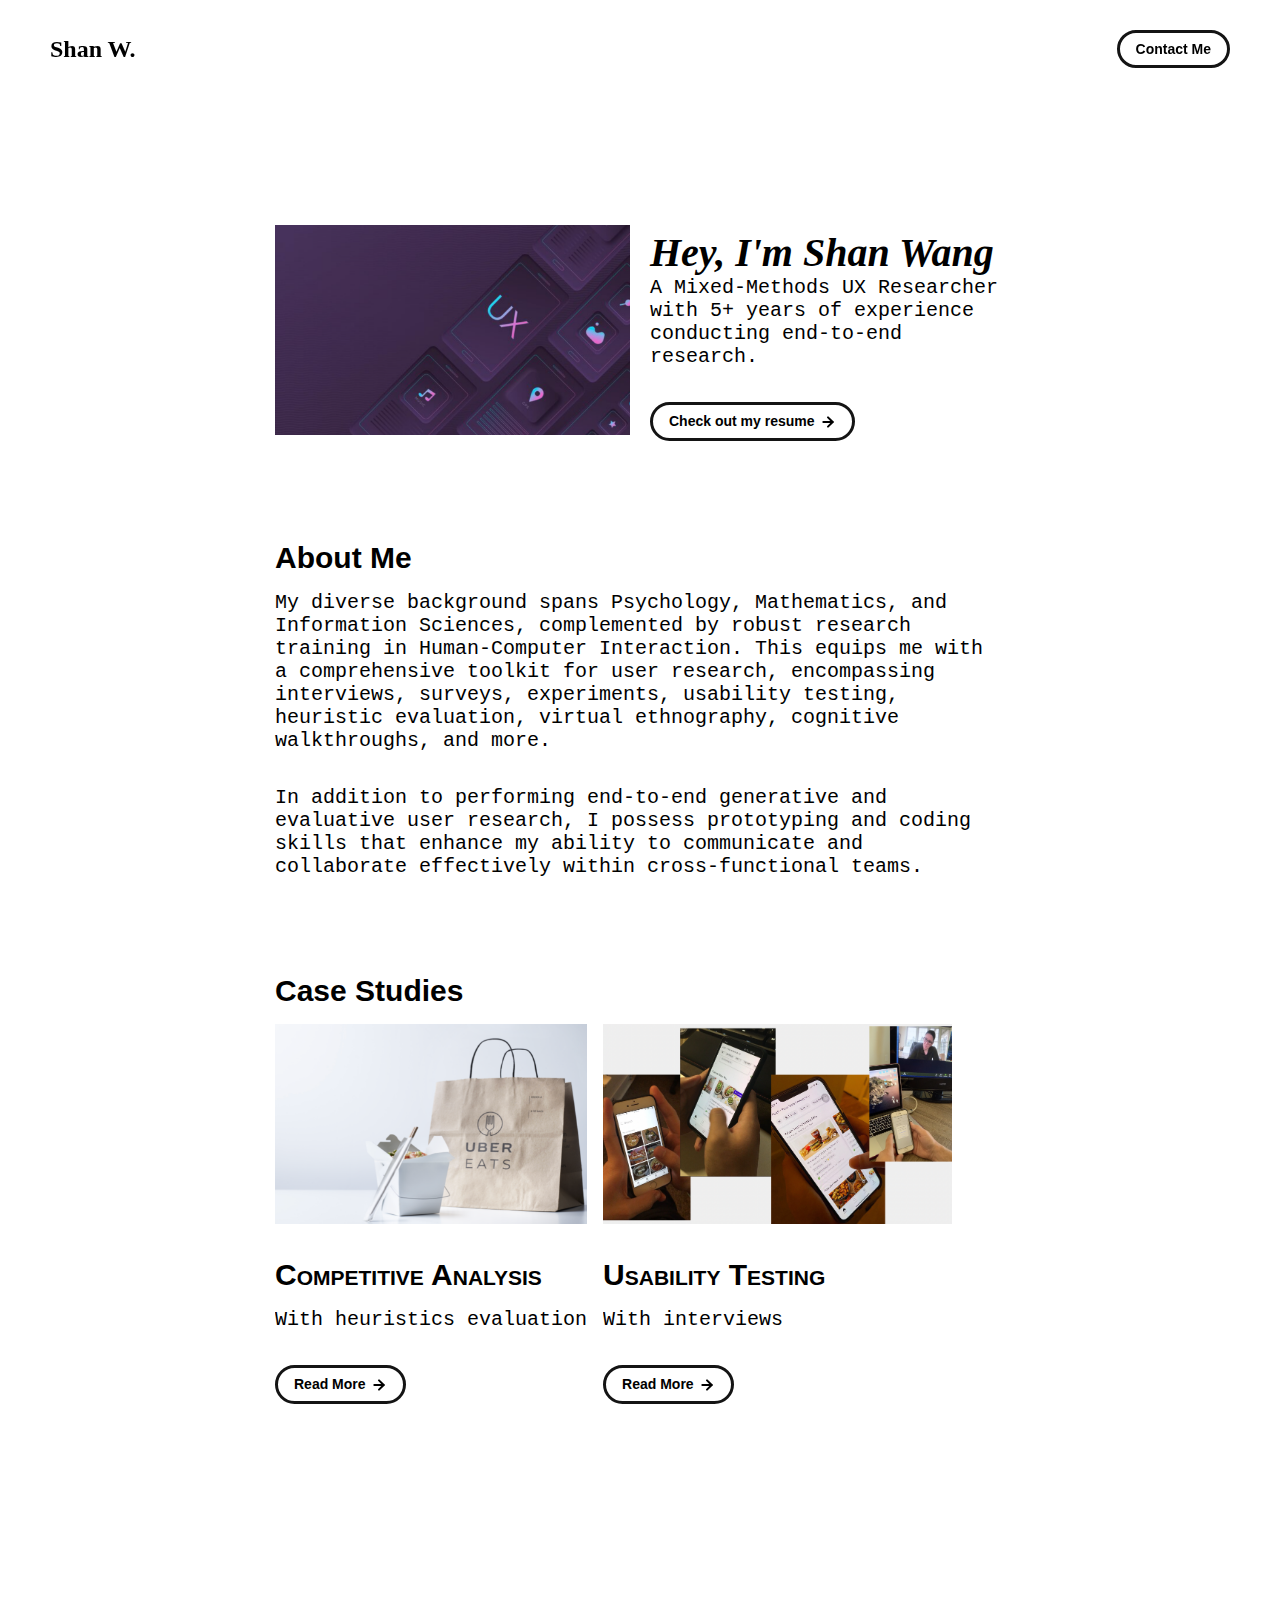
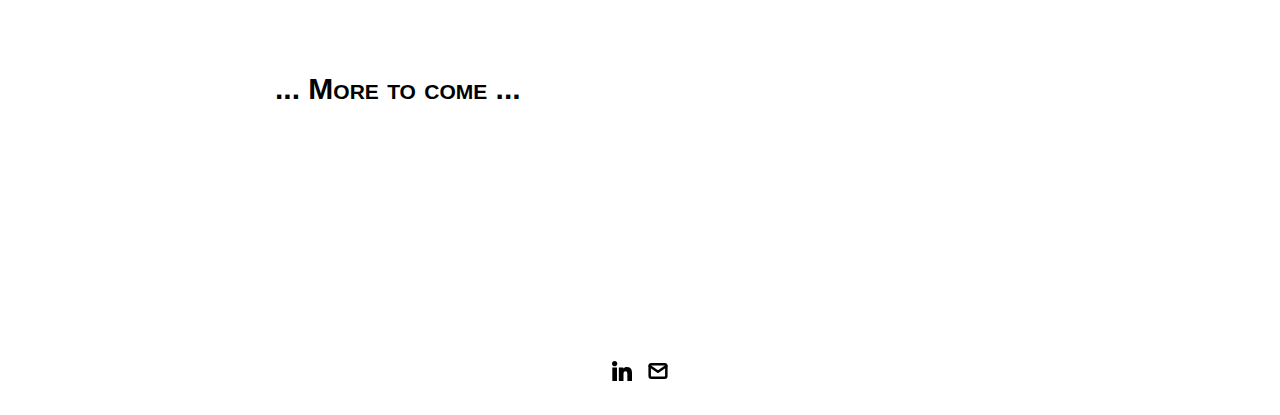
<file: index.html>
<!DOCTYPE html>
<html lang="en">
	<head>
		<meta charset="utf-8">
    <link rel="icon" href="./assets/images/webicon.png" />
		<title>Portfolio | UX Researcher - Shan W.</title>
    <meta name="description" content="">
    <meta name="viewport" content="width=device-width, initial-scale=1" />

		<link rel="stylesheet" href="./css/layout.css">
    <link rel="stylesheet" href="./css/typography.css">
    <link rel="stylesheet" href="./css/utilities.css">

		<script defer src="./js/script.js"></script>
	</head>
	<body>
    <!-- NAVBAR -->
    <div class="navbar">
      <a class="nav-title-link" href="https://shanw13.github.io/shanwux/">
        <span class="nav-title">Shan W.</span>
        <a class="button" href="mailto:shanwcareer@gmail.com">
          <span class="button-text">Contact Me</span>
        </a>
      </a>
    </div>

    <!-- MAIN PAGE CONTENT -->
    <div id="main-content">

      <!-- PORTFOLIO HEADER -->
      <div id="portfolio-header">
        <div id="portfolio-header-image-container">
          <img src="./assets/images/try2.png" class="portfolio-header-image">
          <a class="no-underline" target="_blank" href="https://opensea.io/assets/0xe0be388ab81c47b0f098d2030a1c9ef190691a8a/1311">
            <span class="image-caption"></span>
          </a>
        </div>

        <div id="portfolio-header-text-container">
            <div class="header-text">
              <span class="main-title">Hey, I'm Shan Wang</span>
              <div class="body-text">A Mixed-Methods UX Researcher with 5+ years of experience conducting end-to-end research.</div>
            </div>
	    <a class="button" href="./assets/HE240106.pdf">
              <span class="button-text">Check out my resume</span> 
              <image src="./assets/icons/arrow-right.svg" class="right-arrow-icon"/>
            </a>
        </div>
      </div>

      <!-- ABOUT SECTION -->

      <div id="about-section">
        <span class="subheader-text">About Me</span>
        <div class="about-section-content">
          <div class="body-text">My diverse background spans Psychology, Mathematics, and Information Sciences, complemented by robust research training in Human-Computer Interaction. This equips me with a comprehensive toolkit for user research, encompassing interviews, surveys, experiments, usability testing, heuristic evaluation, virtual ethnography, cognitive walkthroughs, and more.</div>
        <div class="body-text">In addition to performing end-to-end generative and evaluative user research, I possess prototyping and coding skills that enhance my ability to communicate and collaborate effectively within cross-functional teams. </div>
	</div>
      </div>

      <!-- PROJECTS / MY WORK SECTION -->
      <div id="my-work-section">
       <span class="subheader-text">Case Studies</span>

        <div class="projects-container">
        
          <div class="project-card">
            <img src="./assets/images/ubereatsCA1.jpeg" class="project-image">
            <div class="project-card-text-container">
              <div class="subheader-text project-title">Competitive Analysis</div>
              <div class="body-text project-card-text">With heuristics evaluation</div>
            </div>
	     <a class="button" href="./assets/ubereatsCA.pdf">
              <span class="button-text">Read More</span> 
              <image src="./assets/icons/arrow-right.svg" class="right-arrow-icon"/>
            </a> 
          </div>
		
          <div class="project-card">
            <img src="./assets/images/ubereatsUT2.jpeg" class="project-image">
            <div class="project-card-text-container">
              <div class="subheader-text project-title">Usability Testing</div>
              <div class="body-text project-card-text">With interviews</div>
            </div>
            <a class="button" href="./assets/ubereatsUT.pdf">
              <span class="button-text">Read More</span>
              <image src="./assets/icons/arrow-right.svg" class="right-arrow-icon"/>
            </a>
          </div>
	<!--
	<div class="project-card">
            <img src="./assets/images/humor.jpeg" class="project-image">
            <div class="project-card-text-container">
              <div class="subheader-text project-title">Survey</div>
              <div class="body-text project-card-text">With experiment design</div>
            </div>
	     <a class="button" href="./assets/humor.pdf">
              <span class="button-text">Read More</span> 
              <image src="./assets/icons/arrow-right.svg" class="right-arrow-icon"/>
            </a> 
          </div>
	-->
	 <div class="project-card">
	  <img src="./assets/images/placeholder.jpeg" class="project-image">
            <div class="project-card-text-container">
              <div class="subheader-text project-title">... More to come ...</div>
            </div>
          </div>
	<!--
          <div class="project-card">
            <img src="./assets/images/humor.jpeg" class="project-image">
            <div class="project-card-text-container">
              <div class="subheader-text project-title">Survey Experiment</div>
              <div class="body-text project-card-text">To evaluate humor content</div>
            </div>
            <a class="button" href="./assets/humor.pdf">
              <span class="button-text">Read More</span>
              <image src="./assets/icons/arrow-right.svg" class="right-arrow-icon"/>
            </a>
          </div>
	-->
        </div>
      </div>
    </div>

    <!-- FOOTER -->
    <div id="footer">

      <a class="icon-link" target="_blank" href="https://www.linkedin.com/in/shanwang7">
        <image src="./assets/icons/linkedin.svg" class="footer-icon"/>
      </a>

      <a class="icon-link" href="mailto:shanwcareer@gmail.com">
        <image src="./assets/icons/mail.svg" class="footer-icon"/>
      </a>
    </div>

	</body>
</html>
</file>
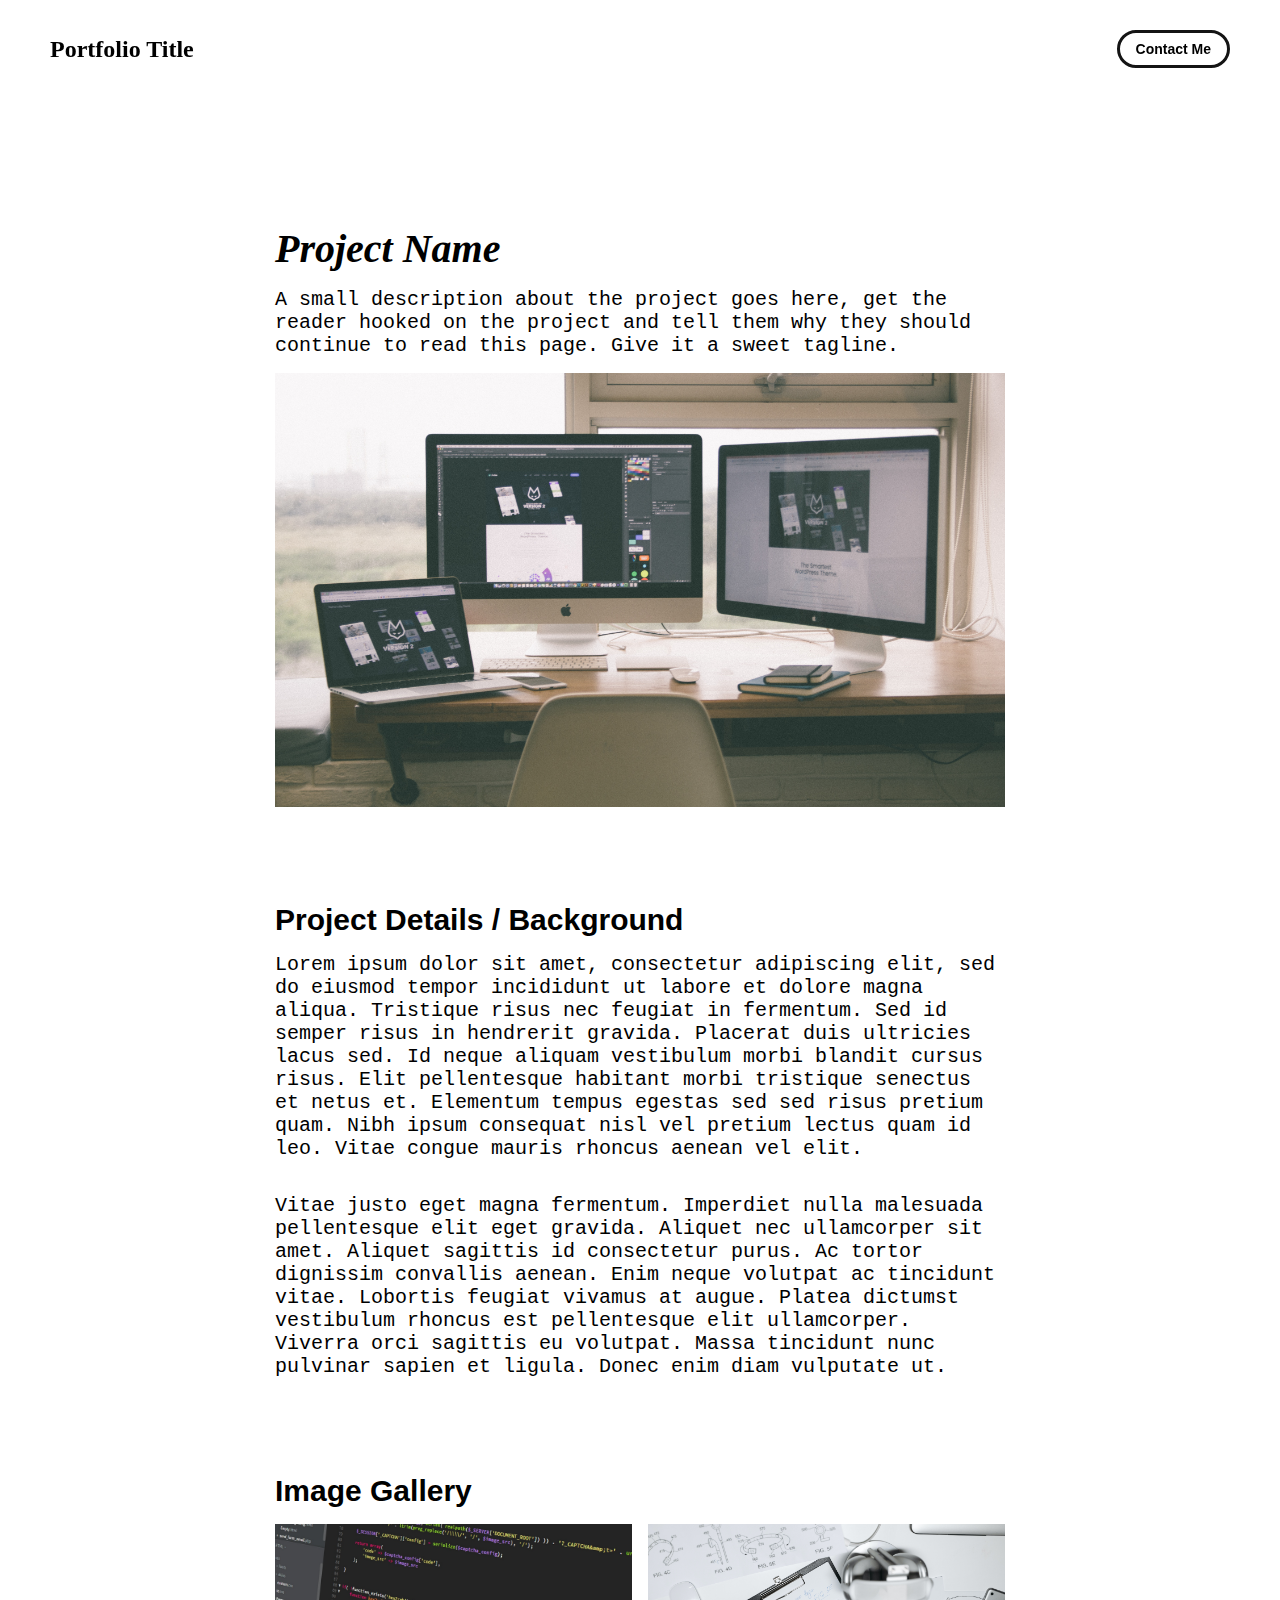
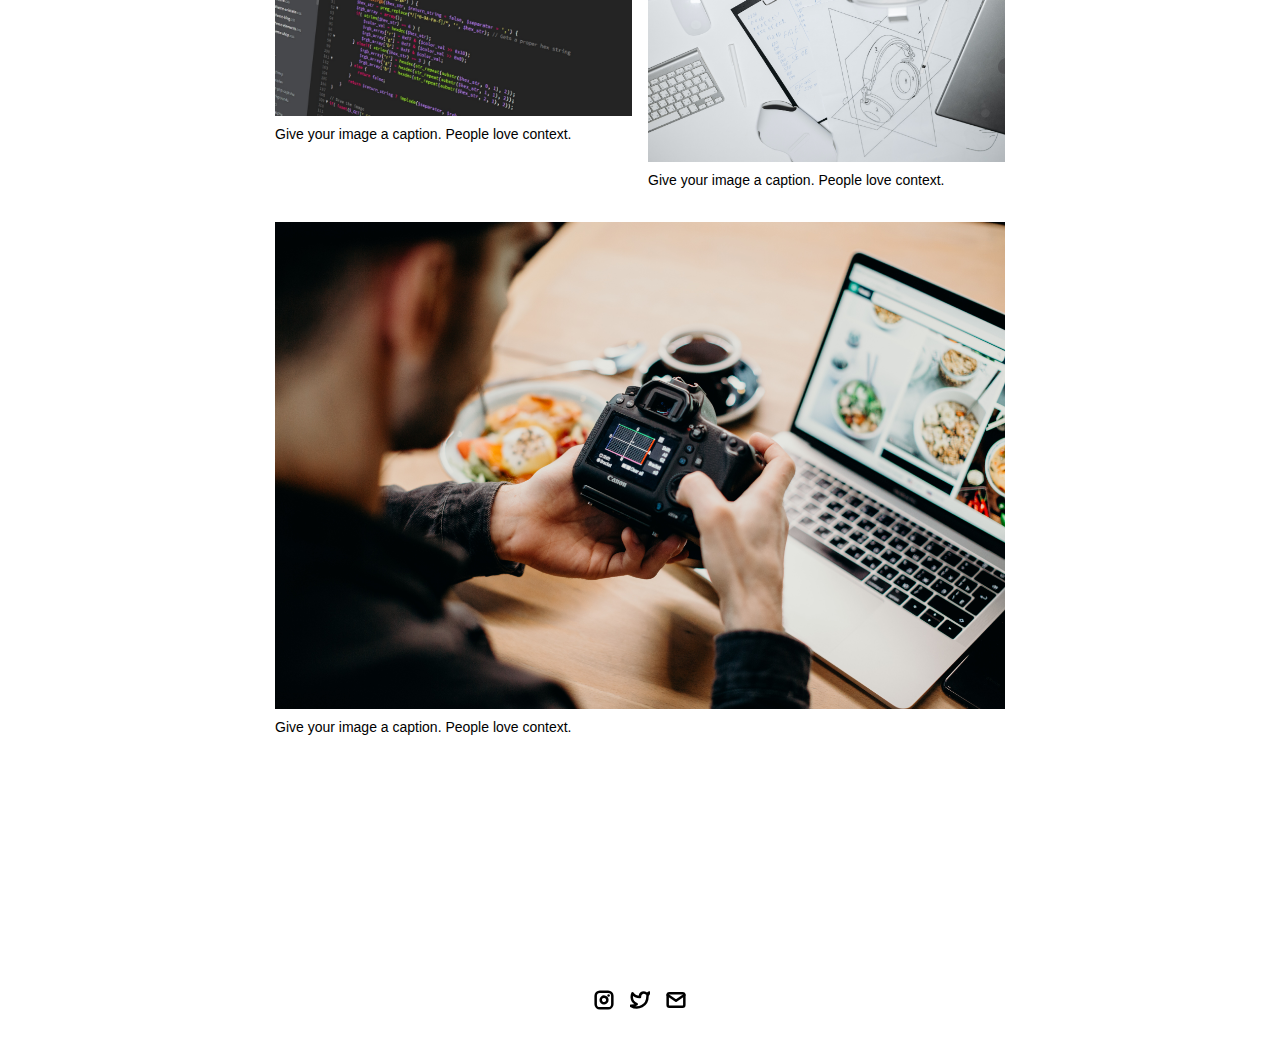
<file: project-pages/project-template.html>
<!-- 
  IMPORTANT! 
  
  Keep this file unchanged to use as a template for all future project pages. 

  For every new project you add to your portfolio, make a copy of this file in the
  'project-pages' folder with a name related to the project.
-->


<!DOCTYPE html>
<html lang="en">
	<head>
		<meta charset="utf-8">
    <!-- 
      TODO

      Upload your Unemployable (or whatever photo you like) to the assets/images folder
      and change the name of the image below to match the uploaded one

      Change the title in the <title> tag to whatever you would like the title of your portfolio to be

      This should be the same across all pages.
     -->
     <link rel="icon" href="../assets/images/1311.png" />
     <title>Unemployables Portfolio</title>
    <meta name="description" content="A portfolio template for the Unemployables community.">
    <meta name="viewport" content="width=device-width, initial-scale=1" />

		<link rel="stylesheet" href="../css/layout.css">
    <link rel="stylesheet" href="../css/typography.css">
    <link rel="stylesheet" href="../css/utilities.css">

		<script defer src="../js/script.js"></script>
	</head>
	<body>
    <!-- NAVBAR -->
    <div class="navbar">
      <a class="nav-title-link" href="../index.html">
        <!-- 
          TODO - Change the "Portfolio Title" to whatever you want displayed in the top left

          (this should be the same across all pages)
         -->
        <span class="nav-title">Portfolio Title</span>
        <!-- 
          TODO - Change the email after 'mailto:' to your email address for contact 
        
          (this should be the same across all pages)
        -->
        <a class="button" href="mailto:whitevans.eth@gmail.com">
          <span class="button-text">Contact Me</span>
        </a>
      </a>
    </div>

    <!-- MAIN PAGE CONTENT -->
    <div id="main-content">

      <!-- PROJECT HEADER -->
      <div id="project-header">
          <!-- 
            TODO

            - Change the 'main-title' text to the name of your project
            - Change the 'body-text' text to a short and sweet description of your project (maybe the same as the one on the project card)
            - Change "desktop.jpeg" to the image filename you uploaded in the assets/images folder.
          -->
        <div class="main-title">Project Name</div>
        <div class="body-text">A small description about the project goes here, get the reader hooked on the project and tell them why they should continue to read this page. Give it a sweet tagline.</div>
        <image class="project-header-image" src="../assets/images/desktop.jpeg">
      </div>

      <!-- PROJECT DETAILS -->
      <!-- 
        TODO

        - Change the 'subheader-text' to whatever header you want for project details
        - Add paragraphs using the <div class="body-text"></div> elements in the "project-details-content"
      -->
      <div id="project-details">
        <div class="subheader-text">Project Details / Background</div>
        <div class="project-details-content">
          <div class="body-text">Lorem ipsum dolor sit amet, consectetur adipiscing elit, sed do eiusmod tempor incididunt ut labore et dolore magna aliqua. Tristique risus nec feugiat in fermentum. Sed id semper risus in hendrerit gravida. Placerat duis ultricies lacus sed. Id neque aliquam vestibulum morbi blandit cursus risus. Elit pellentesque habitant morbi tristique senectus et netus et. Elementum tempus egestas sed sed risus pretium quam. Nibh ipsum consequat nisl vel pretium lectus quam id leo. Vitae congue mauris rhoncus aenean vel elit.</div>
          <div class="body-text">Vitae justo eget magna fermentum. Imperdiet nulla malesuada pellentesque elit eget gravida. Aliquet nec ullamcorper sit amet. Aliquet sagittis id consectetur purus. Ac tortor dignissim convallis aenean. Enim neque volutpat ac tincidunt vitae. Lobortis feugiat vivamus at augue. Platea dictumst vestibulum rhoncus est pellentesque elit ullamcorper. Viverra orci sagittis eu volutpat. Massa tincidunt nunc pulvinar sapien et ligula. Donec enim diam vulputate ut.</div>
        </div>
      </div>

      <!-- IMAGE GALLERY -->
      <div id="project-gallery">
        <!-- TODO - Change the 'subheader-text' to whatever you want the Gallery section header to say -->
        <div class="subheader-text">Image Gallery</div>
        <div class="project-gallery-content">
            <!-- 
              TODO

              This is where the images in the gallery live. Here's a simple gallery image for you to copy:

              Full Width Image:

                <div class="gallery-image-container">
                  <img src="../assets/images/IMAGE_NAME" class="gallery-image">
                  <span class="image-caption">IMAGE_CAPTION</span>
                </div>

              Half Width Image: 

                <div class="gallery-image-container half-width">
                  <img src="../assets/images/IMAGE_NAME" class="gallery-image">
                  <span class="image-caption">IMAGE_CAPTION</span>
                </div>

              - To add an image to the this area, copy one of the above, paste it below this comment, and change the following:
                  - IMAGE_NAME: the name of the image file in assets/images
                  - IMAGE_CAPTION: to the caption of the image
            -->
            <div class="gallery-image-container half-width">
              <img src="../assets/images/code.jpeg" class="gallery-image">
              <span class="image-caption">Give your image a caption. People love context.</span>
            </div>
            <div class="gallery-image-container half-width">
              <img src="../assets/images/sketchbook.jpeg" class="gallery-image">
              <span class="image-caption">Give your image a caption. People love context.</span>
            </div>
            <div class="gallery-image-container">
              <img src="../assets/images/camera.jpeg" class="gallery-image">
              <span class="image-caption">Give your image a caption. People love context.</span>
            </div>
        </div>
      </div>
    </div>

    <!-- FOOTER -->
    <div id="footer">
      <!-- 
        TODO - Change href to your Instagram account (can also delete entire "a" element if no Instagram) 

        This should be the same across all pages.
      -->
      <a class="icon-link" target="_blank" href="https://twitter.com/whitevans_eth">
        <image src="../assets/icons/instagram.svg" class="footer-icon"/>
      </a>
      <!-- 
        TODO - Change href to your Twitter account (can also delete entire "a" element if no Twitter) 
      
        This should be the same across all pages.
      -->
      <a class="icon-link" target="_blank" href="https://twitter.com/whitevans_eth">
        <image src="../assets/icons/twitter.svg" class="footer-icon"/>
      </a>
      <!-- 
        TODO - Change the email after "mailto" to your contact email 
      
        This should be the same across all pages.
      -->
      <a class="icon-link" href="mailto:whitevans.eth@gmail.com">
        <image src="../assets/icons/mail.svg" class="footer-icon"/>
      </a>
    </div>

	</body>
</html>
</file>
<file: css/layout.css>
* {
  box-sizing: border-box;
}

html {
  text-size-adjust: none;
  -webkit-text-size-adjust: none;
  -moz-text-size-adjust: none;
  -ms-text-size-adjust: none;
}

body {
  margin: 0;
  -webkit-font-smoothing: antialiased;
  -moz-osx-font-smoothing: grayscale;
}




/* Main Page Layout */

#main-content {
  margin: 225px 425px;
  display: flex;
  flex-direction: column;
  gap: 96px;
}




/* Portfolio Header */

#portfolio-header {
  display: flex;
  gap: 20px;
  align-items: center;
}

#portfolio-header-image-container {
  display: flex;
  flex-direction: column;
  gap: 10px;
  flex-basis: 50%;
}

.portfolio-header-image {
  width: 100%;
  height: auto;
}

#portfolio-header-text-container {
  display: flex;
  flex-direction: column;
  gap: 34px;
  flex-basis: 50%;
}




/* About Section */

#about-section {
  display: flex;
  flex-direction: column;
  gap: 16px;
}

.about-section-content {
  display: flex;
  flex-direction: column;
  gap: 34px;
}




/* Project Section */

#my-work-section {
  display: flex;
  flex-direction: column;
  gap: 16px;
}

.projects-container {
  display: flex;
  gap: 34px 16px;
  flex-wrap: wrap;
}

    /* Project Cards */

    .project-card {
      max-width: calc((100% - 32px) / 2);
      display: flex;
      flex-direction: column;
      gap: 34px;
    }

    .project-card-text-container {
      flex-direction: column;
      display: flex;
      gap: 16px
    }

    .project-image {
      width: 100%;
      height: 200px;
      object-fit: cover;
      object-position: center;
    }




/* Project Pages */

#project-header {
  display: flex;
  flex-direction: column;
  gap: 16px;
}

.project-header-image {
  width: 100%;
  height: auto;
}

#project-details {
  display: flex;
  flex-direction: column;
  gap: 16px;
}

.project-details-content {
  display: flex;
  flex-direction: column;
  gap: 34px;
}

    /* Project Gallery */

    #project-gallery {
      display: flex;
      flex-direction: column;
      gap: 16px;
    }

    .project-gallery-content {
      display: flex;
      flex-wrap: wrap;
      gap: 34px 16px;
    }

    .gallery-image-container {
      width: 100%;
      display: flex;
      flex-direction: column;
      gap: 10px;
    }

    .gallery-image-container.half-width {
      width: calc((100% - 16px) / 2);
    }

    .gallery-image {
      width: 100%;
      height: auto;
    }


/* Extra Extra large devices (large laptops and desktops, 1200px and below) */
@media only screen and (max-width: 1600px) {
  #main-content {
    margin: 225px 275px;
  }
}

/* Extra large devices (large laptops and desktops, 1200px and below) */
@media only screen and (max-width: 1200px) {
  #main-content {
    margin: 225px 175px;
  }
}

/* Large devices (laptops/desktops, 1000px and below) */
@media only screen and (max-width: 1000px) {
  #main-content {
    margin: 225px 75px;
  }
}

/* Small devices (portrait tablets and large phones, 800px and below) */
@media only screen and (max-width: 800px) {
  #main-content {
    margin: 150px 50px;
  }

  #portfolio-header {
    flex-direction: column;
  }

  .project-card {
    max-width: calc((100% - 16px) / 2);
  }
}

/* Small devices (portrait tablets and large phones, 600px and below) */
@media only screen and (max-width: 600px) {
  #main-content {
    margin: 125px 20px;
  }

  .project-card {
    max-width: 100%;
  }
}
</file>
<file: css/typography.css>
body {
  font-family: "Helvetica Neue", Helvetica, Arial, sans-serif;
}

.nav-title {
  font-weight: 700;
  font-size: 24px;
  font-family: "Papyrus";
}

.button-text {
  font-size: 14px;
  font-weight: 700;
}

.image-caption {
  font-size: 14px;
  font-weight: 500;
}

.main-title {
  font-size: 40px;
  font-weight: 600;
  font-family:"Bradley Hand";
  font-style: oblique;
}

.subheader-text {
  font-size: 30px;
  font-weight: 700;
}

.body-text {
  font-size: 20px;
  font-weight: 500;
  font-family: "Courier New";
}

.project-card-text {
  overflow: hidden;
  text-overflow: ellipsis;
  display: -webkit-box;
  -webkit-line-clamp: 4;
  -webkit-box-orient: vertical;
}

.project-title {
  overflow: hidden;
  text-overflow: ellipsis;
  display: -webkit-box;
  -webkit-line-clamp: 1;
  -webkit-box-orient: vertical;
  font-variant: small-caps;
}
</file>
<file: css/utilities.css>
/* Icons */

.right-arrow-icon {
  width: 16px;
  height: 16px;
  margin-top: 1px;
}

.footer-icon {
  width: 20px;
  height: 20px;
}

a.icon-link {
  transition: transform 200ms ease-in-out;
}

a.icon-link:hover {
  cursor: pointer;
  stroke-width: 5;
  margin: 0;
  transform: rotate(15deg);
}


/* Navbar Styling */

.navbar {
  width: 100%;
  padding: 30px 50px;
  display: flex;
  justify-content: space-between;
  align-items: center;
  position: fixed;
  top: 0;
  left: 0;
}

.nav-title-link {
  color: black;
  text-decoration: none;
}

.nav-title-link:hover {
  text-decoration: underline;
}

/* Small devices (portrait tablets and large phones, 800px and below) */
@media only screen and (max-width: 800px) {
  .navbar {
    padding: 20px 20px;
    background-color: white
  }
}


/* Button Styling */

a.button {
  padding: 8px 16px;
  border: 3px solid #141414;
  border-radius: 50px;
  color: black;
  text-decoration: none;
  width: fit-content;
  display: flex;
  gap: 5px;
  align-items: center;
}

a.button:hover {
  text-decoration: underline;
  text-decoration-thickness: 2px;
  cursor: pointer;
}


/* Footer Styling */

#footer {
  width: 100%;
  display: flex;
  padding: 30px 50px;
  justify-content: center;
  align-items: center;
  gap: 16px;
}

/* Link Styling */
a.no-underline {
  text-decoration: none;
  color: black
}

a.no-underline:hover {
  text-decoration: underline;
  cursor: pointer;
}

/* Small devices (portrait tablets and large phones, 800px and below) */
@media only screen and (max-width: 800px) {
  #footer {
    padding: 20px 20px;
  }
}
</file>
